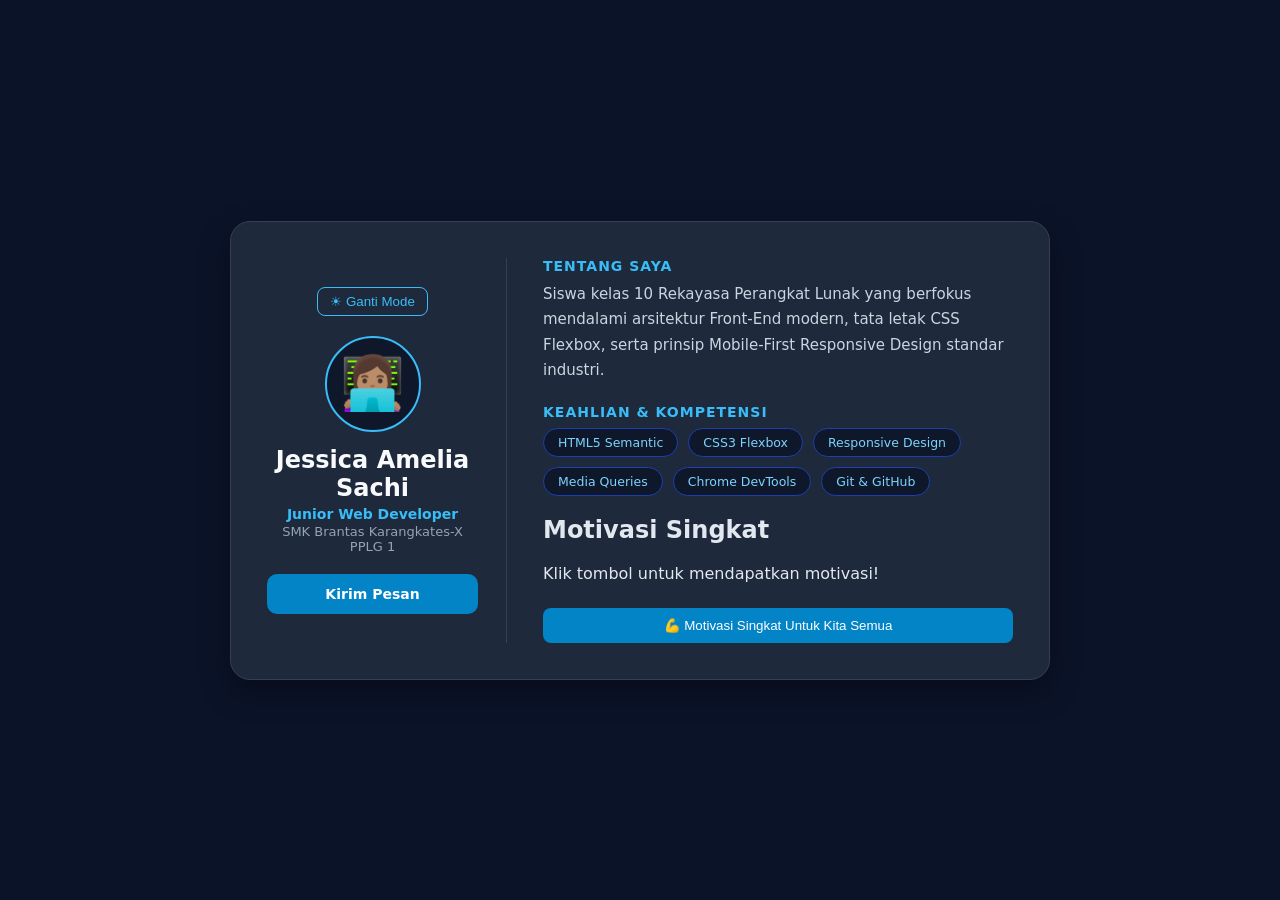
<file: index.html>
<!DOCTYPE html>
<html lang="id">
<head>
  <meta charset="UTF-8">
  <meta name="viewport" content="width=device-width, initial-scale=1.0">
  <title>Profil Digital Responsive - Jessica Amelia Sachi</title>
  <link rel="stylesheet" href="style.css">
</head>
<body>
  <main class="page-wrapper">
    <!-- Kartu Profil Utama -->
      <article class="profile-card">
      <!-- Kolom Kiri / Header Profil -->
      <header class="card-aside">
        <button id="btnToggleTema" class="btn-tema" type="button">☀ Ganti Mode</button>
        <script src="script.js" defer></script>
        <div class="avatar-box">
          <span class="avatar-icon"></span> 👩🏽‍💻
        </div>
        <h1 class="student-name">Jessica Amelia Sachi</h1>
        <p class="student-role">Junior Web Developer</p>
        <p class="student-school">SMK Brantas Karangkates-X PPLG 1</p>
        <a href="mailto:jessicaxrpl1@gmail.com" class="btn-contact" id="btnKontak">Kirim Pesan</a>
      </header>
      <!-- Kolom Kanan / Konten Detail -->
      <section class="card-content">
        <div class="bio-section">
          <h2 class="section-heading">Tentang Saya</h2>
          <p class="bio-text">
            Siswa kelas 10 Rekayasa Perangkat Lunak yang berfokus mendalami
            arsitektur Front-End modern, tata letak CSS Flexbox, serta prinsip
            Mobile-First Responsive Design standar industri.
          </p>
        </div>
        <div class="skills-section">
          <h2 class="section-heading">Keahlian & Kompetensi</h2>
          <div class="skill-matrix">
            <div class="skill-badge">HTML5 Semantic</div>
            <div class="skill-badge">CSS3 Flexbox</div>
            <div class="skill-badge">Responsive Design</div>
            <div class="skill-badge">Media Queries</div>
            <div class="skill-badge">Chrome DevTools</div>
            <div class="skill-badge">Git & GitHub</div>
          </div>
        </div>
      <h2 id="motivasi">Motivasi Singkat</h2>
      <p id="motivasi">Klik tombol untuk mendapatkan motivasi!</p>
      <button id="btnMotivasi">💪 Motivasi Singkat Untuk Kita Semua</button>
      </section>
    </article>
  </main>
        <div id="modalKontak" class="modal-overlay">
        <div class="modal-box">
         <h2>Kirim Pesan</h2>
          <p>Silahkan hubungi saya melalui email:</p>
          <p class="email-line">
          <a href="mailto:jessicaxrpl1@gmail.com" class="email-link">jessicaxrpl1@gmail.com</a>
          </p>
          <button id="btnTutupModal" class="btn-tutup" type="button">Tutup</button>
        </div>
      </div>
<script src="script.js" defer></script>
</body>
</html>
</file>
<file: style.css>
/* ===== 1. RESET & VARIABEL GLOBAL ===== */
* {
  margin: 0;
  padding: 0;
  box-sizing: border-box;
}
body {
  font-family: 'Segoe UI', system-ui, -apple-system, sans-serif;
  background-color: #0b1329; /* Latar gelap modern */
  color: #e2e8f0;
  min-height: 100vh;
  display: flex;
  justify-content: center;
  align-items: center;
  padding: 16px;
}
.page-wrapper {
  width: 100%;
  max-width: 820px;
}
/* ===== 2. KARTU PROFIL (MOBILE: COLUMN) ===== */
.profile-card {
  background-color: #1e293b;
  border: 1px solid #334155;
  border-radius: 20px;
  padding: 24px;
  box-shadow: 0 12px 30px rgba(0, 0, 0, 0.35);
  display: flex;
  flex-direction: column; /* Bertumpuk vertikal di HP */
  gap: 24px;
}
/* ===== 3. BAGIAN ASIDE / HEADER PROFIL ===== */
.card-aside {
  display: flex;
  flex-direction: column;
  align-items: center;
  text-align: center;
  padding-bottom: 20px;
  border-bottom: 1px solid #334155;
}
.avatar-box {
  width: 84px;
  height: 84px;
  background: #0f172a;
  border: 2px solid #38bdf8;
  border-radius: 50%;
  display: flex;
  justify-content: center;
  align-items: center;
  font-size: 46px;
  margin-bottom: 14px;
  transition: transform 0.2s ease;
}
.avatar-box:hover {
  transform:scale(1.05);
  box-shadow: 0 20px 50px rgba(247, 246, 248, 0.35);
}
.skill-badge:hover {
  border-color: #38bdf8;
  background-color: #1e293b;
  transform: translateY(-3px);
}
.student-name {
  font-size: 22px;
  color: #f8fafc;
  font-weight: 700;
}
.student-role {
  color: #38bdf8;
  font-size: 14px;
  font-weight: 600;
  margin-top: 4px;
}
.student-school {
  color: #94a3b8;
  font-size: 13px;
  margin-top: 2px;
}
.btn-contact {
  margin-top: 16px;
  display: inline-block;
  width: 100%; /* Tombol lebar penuh di HP */
  text-align: center;
    background-color: #0284c7;
  color: #ffffff;
  text-decoration: none;
  padding: 12px 20px;
    border-radius: 10px;
  font-weight: 600;
  font-size: 14px;
  transition: all 0.2s ease;
}
.btn-contact:hover {
  background-color: #0369a1;
  transform: translateY(-2px);
}
/* ===== 4. BAGIAN KONTEN DETAIL ===== */
.card-content {
  display: flex;
  flex-direction: column;
  gap: 20px;
}
.section-heading {
  font-size: 14px;
  color: #38bdf8;
  text-transform: uppercase;
  letter-spacing: 1px;
  margin-bottom: 8px;
  font-weight: 700;
}
.bio-text {
  font-size: 14px;
  line-height: 1.7;
  color: #cbd5e1;
}
/* Skill Matrix dengan Flex Wrap */
.skill-matrix {
  display: flex;
  flex-wrap: wrap; /* Otomatis turun baris jika layar sempit */
  gap: 10px;
}
.skill-badge {
  background-color: #0f172a;
  border: 1px solid #1e40af;
  color: #7dd3fc;
  padding: 6px 14px;
  border-radius: 20px;
  font-size: 12.5px;
  font-weight: 500;
  transition: border-color 0.2s ease;
}
.skill-badge:hover {
  border-color: #38bdf8;
  background-color: #1e293b;
}
/* ===== 5. MEDIA QUERIES: TABLET & DESKTOP (>= 680px) ===== */
@media screen and (min-width: 680px) {
  body {
    padding: 32px;
  }
  .profile-card {
    flex-direction: row; /* Berubah menjadi 2 Kolom Berdampingan */
    align-items: stretch;
    padding: 36px;
    gap: 36px;
  }
  .card-aside {
    width: 240px; /* Lebar tetap untuk kolom aside di desktop */
    flex-shrink: 0;
    padding-bottom: 0;
    padding-right: 28px;
    border-bottom: none; /* Hilangkan garis bawah */
    border-right: 1px solid #334155; /* Ganti dengan garis pembatas vertikal */
    justify-content: center;
  }
  .avatar-box {
    width: 96px;
    height: 96px;
    font-size: 52px;
  }
  .student-name {
    font-size: 24px;
  }
  .btn-contact {
    width: 100%;
    margin-top: 20px;
  }
  .card-content {
    flex: 1; /* Mengisi sisa ruang kosong di sebelah kanan */
    justify-content: center;
  }
  .bio-text {
    font-size: 15px;
  }
}
/* ===== CSS Tombol Toggle ===== */
.btn-tema {
  background: transparent;
  border: 1px solid #38bdf8;
  color: #38bdf8;
  padding: 6px 12px;
  border-radius: 8px;
  cursor: pointer;
  margin-bottom: 20px;
  transition: 0.3s;
}
.btn-tema:hover {
  background: #38bdf8;
  color: #ffffff;
}
/* ===== CSS Light Mode (State) ===== */
/* Ketika body memiliki class .light-mode, timpa warna aslinya */
body.light-mode {
  background-color: #f8fafc;
  color: #a8abb3;
}
body.light-mode .profile-card {
  background-color: #ffffff;
  border-color: #90949a;
  box-shadow: 0 10px 25px #2f537a;
}
body.light-mode .student-name {
  color: #126293;
}
body.light-mode .card-aside {
  border-color: #cbd5e1;
}
/* ===== CSS Modal Popup ===== */
.modal-overlay {
  position: fixed; /* Agar selalu di atas layar */
  top: 0; left: 0; width: 100%; height: 100%;
  background-color: rgba(0, 0, 0, 0.7);
  display: none; /* Sembunyikan dari layar */
  justify-content: center;
  align-items: center;
  z-index: 1000;
}
/* Class aktif untuk menampilkan modal */
.modal-overlay.show {
  display: flex; /* Ubah ke flex agar nampil di tengah */
}
.modal-box {
background: #1e293b;
padding: 30px;
border-radius: 12px;
text-align: center;
width: 90%;
max-width: 400px;
}
.btn-tutup {
margin-top: 20px;
background: #ef4444;
color: white;
border: none;
padding: 8px 16px;
border-radius: 6px;
cursor: pointer;
}
body.light-mode .skill-badge {
  color: #126293;
  border-color: hsl(220, 2%, 32%);
  background-color: #7dd4fc4c;
}
body.light-mode .avatar-box {
  border-color:#38bdf8;
  background-color: #ffffff;
}
body.light-mode .student-school {
  color: #4f5052;
}
body.light-mode .bio-text {
  color: #4f5052;
}
/* ===== Teks Motivasi ===== */
#motivasi {
    color: #e2e8f0;
    min-height: 24px;
}
/* Teks saat Mode Terang */
body.light-mode #motivasi {
    color: #173b78 ;
}
body.light-mode .modal-box {
background: #ffffff;
color: #126293;
padding: 30px;
border-radius: 12px;
text-align: center;
width: 90%;
max-width: 400px;
}
.modal-overlay {
  position: fixed; /* Agar selalu di atas layar */
  top: 0; left: 0; width: 100%; height: 100%;
  background-color: rgba(0, 0, 0, 0.7);
  display: none; /* Sembunyikan dari layar */
  justify-content: center;
  align-items: center;
  z-index: 1000;
}
.btn-tutup {
margin-top: 20px;
background: #ef4444;
color: white;
border: none;
padding: 8px 16px;
border-radius: 6px;
cursor: pointer;
}
.motivasi {
    text-align: center;
    margin-top: 25px;
    padding: 20px;
    border-radius: 15px;
    background-color: #173b78;
}
.motivasi h2 {
    color: #333333;
    margin-bottom: 10px;
}

.motivasi p {
    color: #333333;
    min-height: 24px;
}

#btnMotivasi {
    padding: 10px 18px;
    border: none;
    border-radius: 8px;
    background-color: #0284c7;
    color: #ffffff;
    cursor: pointer;
}
#btnMotivasi:hover {
    opacity: 0.85;
}
</file>
